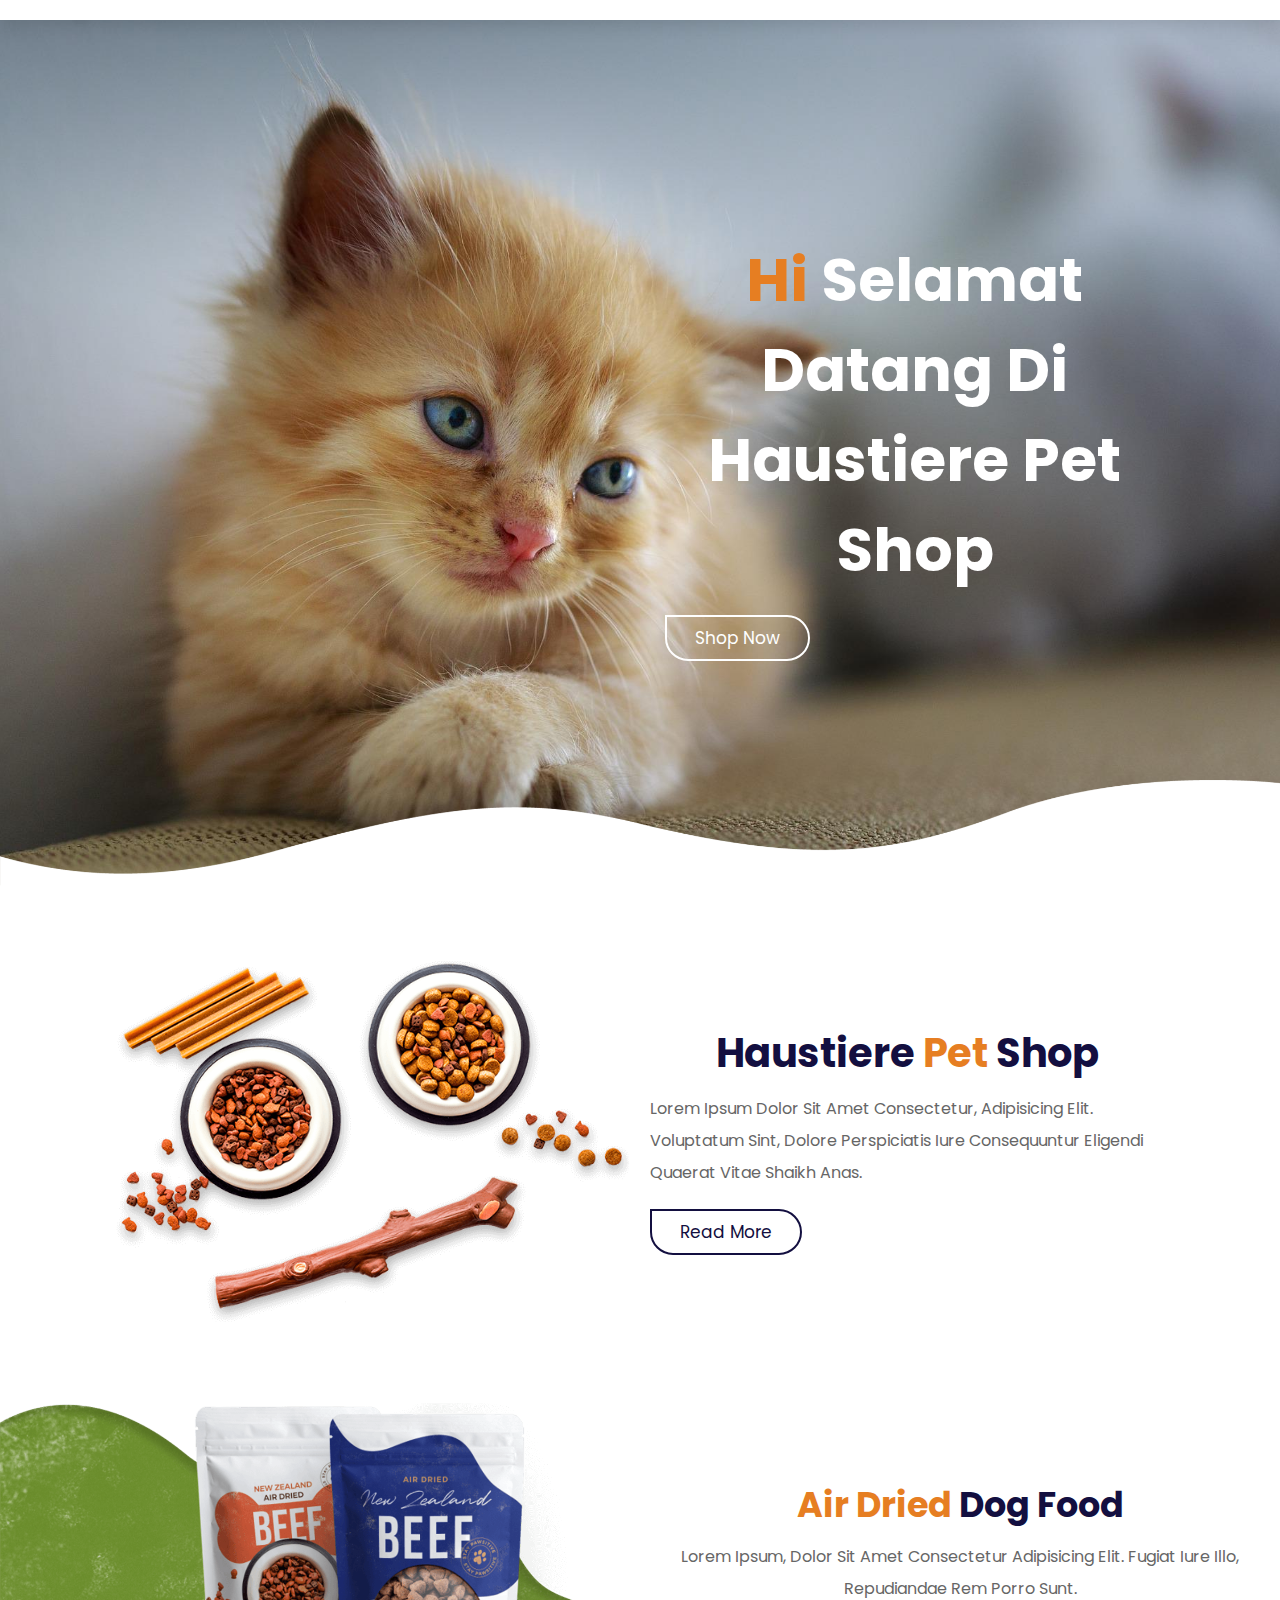
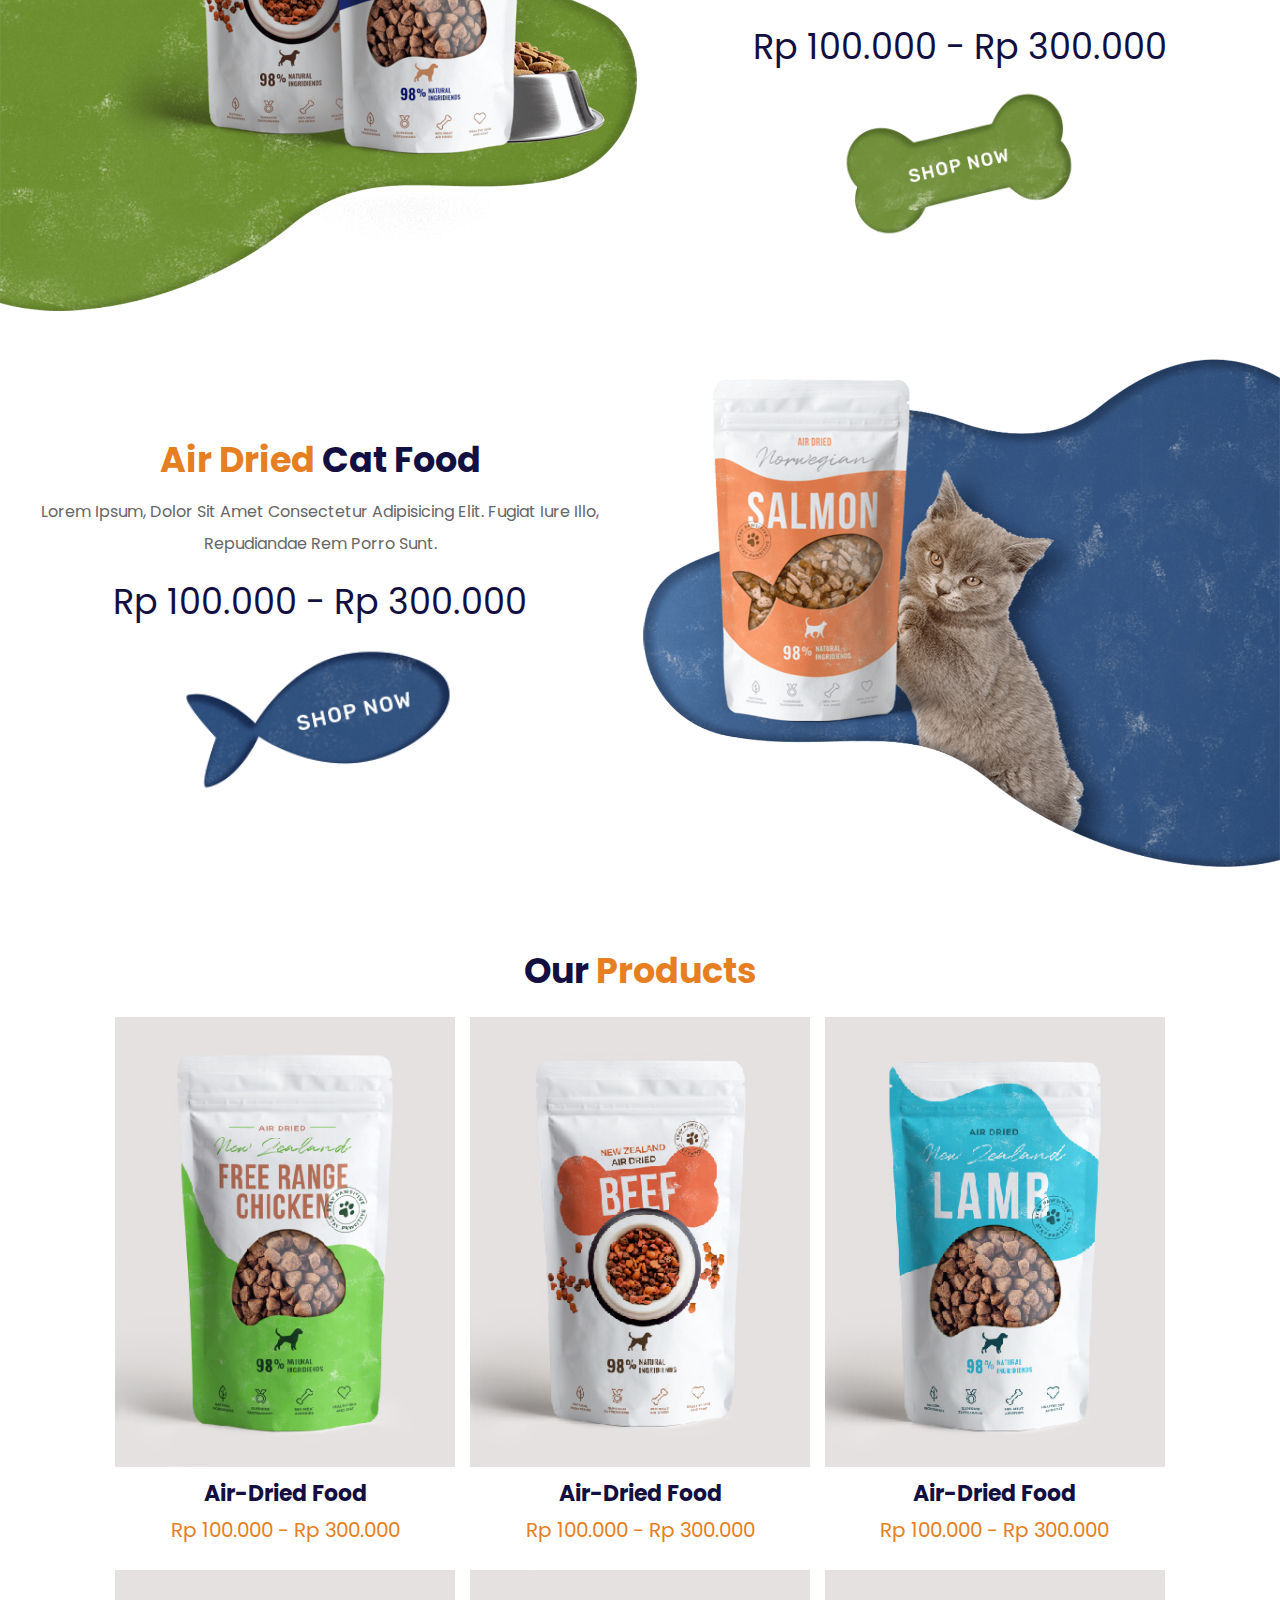
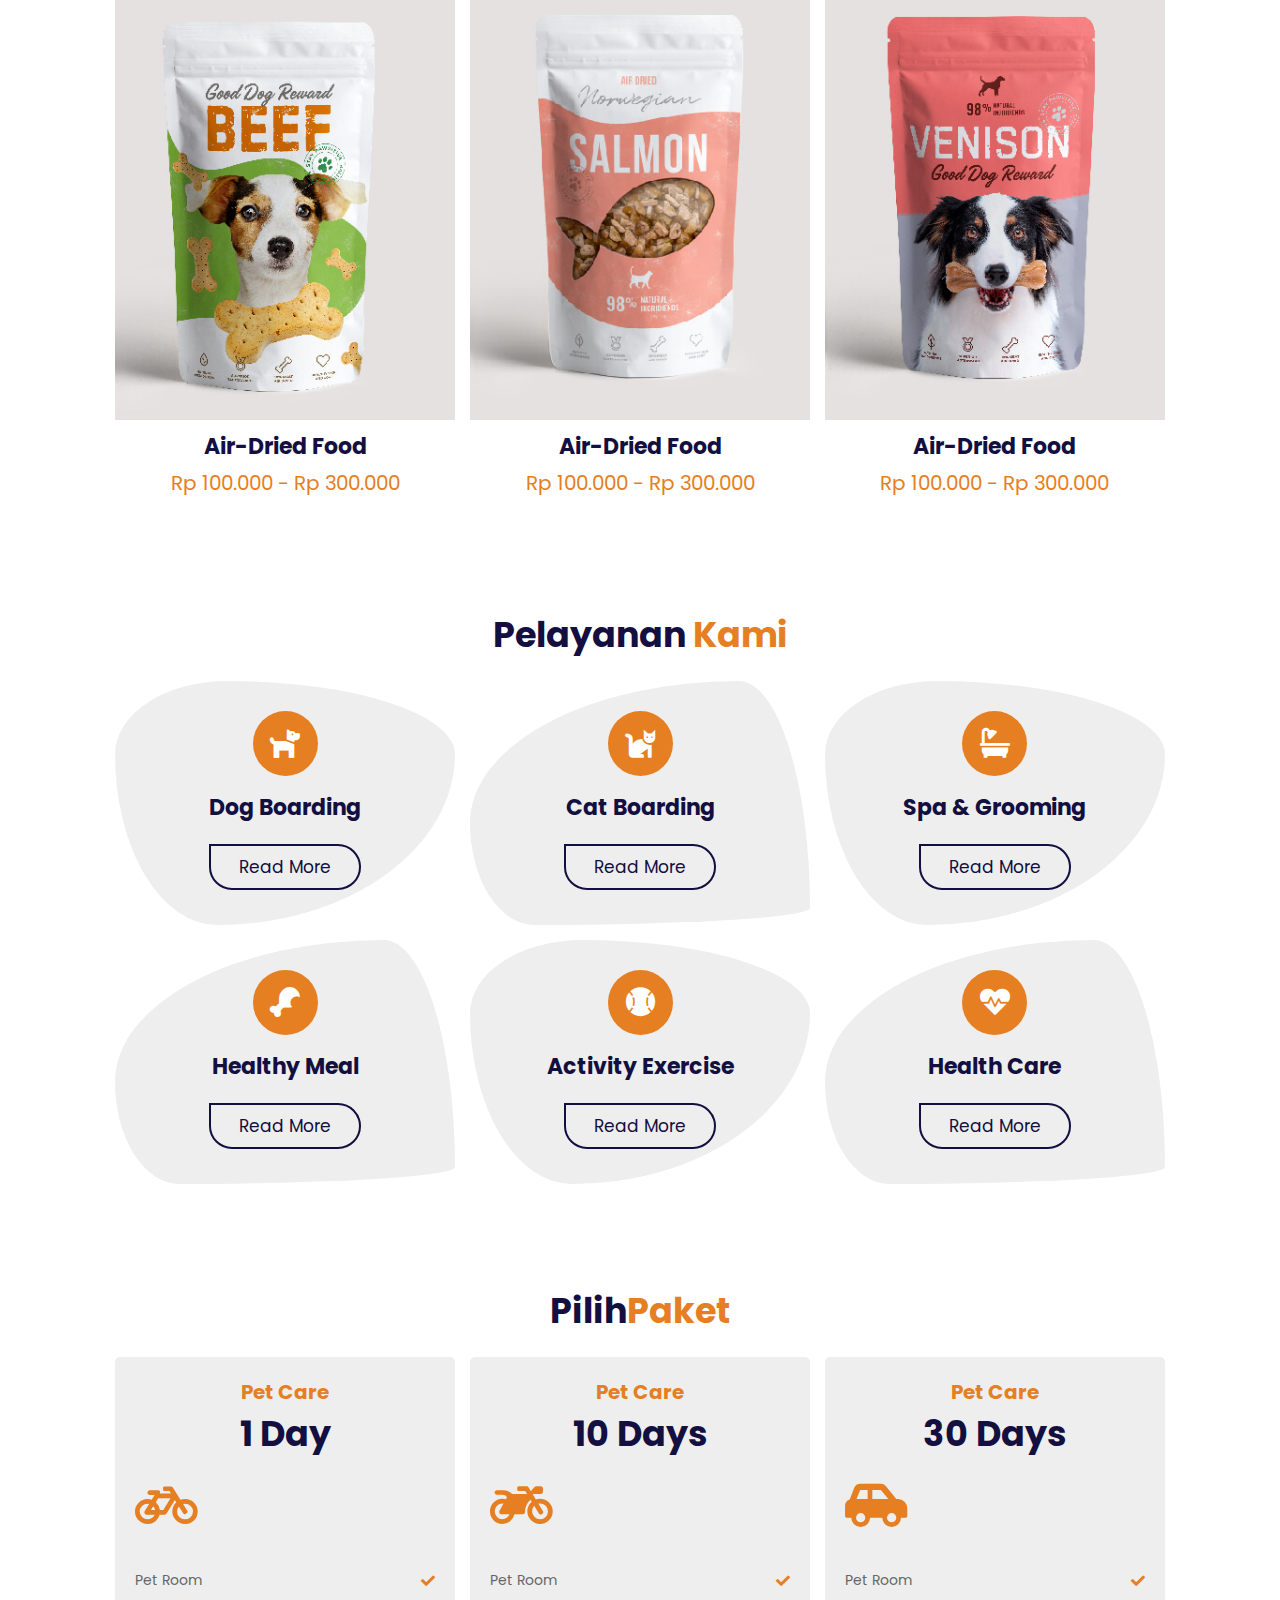
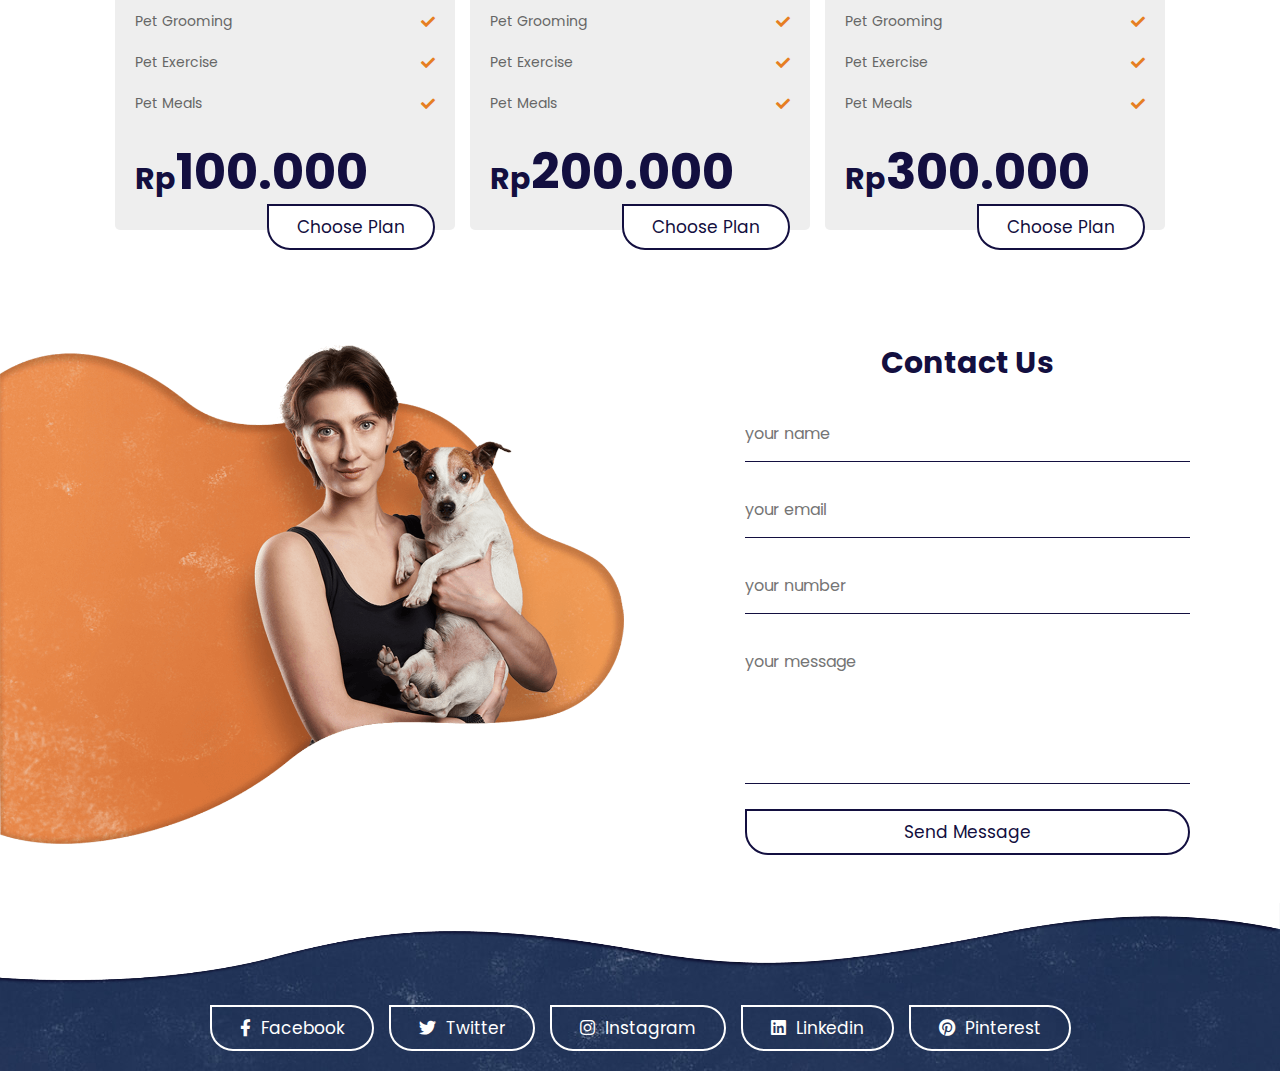
<file: index.html>
<!DOCTYPE html>
<html lang="en">
<head>
    <meta charset="UTF-8">
    <meta http-equiv="X-UA-Compatible" content="IE=edge">
    <meta name="viewport" content="width=device-width, initial-scale=1.0">
    <title>Haustiere Petshop</title>

    <!-- font awesome cdn link  -->
    <link rel="stylesheet" href="https://cdnjs.cloudflare.com/ajax/libs/font-awesome/5.15.4/css/all.min.css">

    <!-- custom css file link  -->
    <link rel="stylesheet" href="css/style.css">

    
    <link rel="stylesheet" href="https://cdn.jsdelivr.net/npm/bootstrap-icons@1.8.1/font/bootstrap-icons.css">

</head>
<body>
    
<!-- header section starts  -->

<header class="header">

    <img src="image/logopetshophaustiere2.jpeg" class="img-fluid rounded float-start" width="80px">

    <nav class="navbar">
        <a href="#home">home</a>
        <a href="#about">about</a>
        <a href="#shop">shop</a>
        <a href="#services">Pelayanan</a>
        <a href="#plan">Paket</a>
        <a href="#contact">contact</a>
        <a href="map.html">Find Us</a>
        <a href="https://discord.gg/t5gv3cAA">Komunitas</a>
    </nav>

    <div class="icons">
        <div class="fas fa-bars" id="menu-btn"></div>
        <a href="#" class="fas fa-shopping-cart"></a>
        <div class="fas fa-user" id="login-btn"></div>
    </div>

    <form action="" class="login-form">
        <h3>sign in</h3>
        <input type="email" name="" placeholder="enter your email" id="" class="box">
        <input type="password" name="" placeholder="enter your password" id="" class="box">
        <div class="remember">
            <input type="checkbox" name="" id="remember-me">
            <label for="remember-me">remember me</label>
        </div>
        <input type="submit" value="sign in" class="btn">
        <h3>Or Login With</h3>
        <style>h3 {
       text-align: center;
        }</style>
                                    <div class="socmedlogin text-center" style="font-size: 33px;" align="center">
                                        <a href=""><i class="bi bi-google px-2"></i></a>
                                        <a href=""><i class="bi bi-facebook px-2"></i></a>
                                        <a href=""><i class="bi bi-twitter px-2"></i></a>
                                        </div>
        <div class="links">
            <a href="forgotpassword.html">forget password</a>
            <a href="signup.html">sign up</a>
        </div>
    </form>

</header>

<!-- header section ends -->

<!-- home section starts  -->

<section class="home" id="home">

    <div class="content">
        <h3> <span>hi</span> Selamat Datang Di Haustiere Pet Shop </h3>
        <a href="#" class="btn">shop now</a>
    </div>

    <img src="image/bottom_wave.png" class="wave" alt="">

</section>

<!-- home section ends -->

<!-- about section starts  -->

<section class="about" id="about">

    <div class="image">
        <img src="image/about_img.png" alt="">
    </div>

    <div class="content">
        <h3>Haustiere <span>Pet</span> Shop</h3>
        <p>Lorem ipsum dolor sit amet consectetur, adipisicing elit. Voluptatum sint, dolore perspiciatis iure consequuntur eligendi quaerat vitae shaikh anas.</p>
        <a href="file:///C:/xampp/htdocs/HaustierePetshop/aboutus.html" class="btn">read more</a>
    </div>

</section>

<!-- about section ends -->

<!-- dog and cat food banner section starts -->

<div class="dog-food">

    <div class="image">
        <img src="image/dog_food.png" alt="">
    </div>

    <div class="content">
        <h3> <span>air dried</span> dog food </h3>
        <p>Lorem ipsum, dolor sit amet consectetur adipisicing elit. Fugiat iure illo, repudiandae rem porro sunt.</p>
        <div class="amount">Rp 100.000  - Rp 300.000 </div>
        <a href="#"> <img src="image/shop_now_dog.png" alt=""> </a>
    </div>

</div>

<div class="cat-food">

    <div class="content">
        <h3> <span>air dried</span> cat food </h3>
        <p>Lorem ipsum, dolor sit amet consectetur adipisicing elit. Fugiat iure illo, repudiandae rem porro sunt.</p>
        <div class="amount">Rp 100.000  - Rp 300.000</div>
        <a href="#"> <img src="image/shop_now_cat.png" alt=""> </a>
    </div>

    <div class="image">
        <img src="image/cat_food.png" alt="">
    </div>

</div>

<!-- dog and cat food banner section ends -->

<!-- shop section starts  -->

<section class="shop" id="shop">

    <h1 class="heading"> our <span> products </span> </h1>

    <div class="box-container">

        <div class="box">
            <div class="icons">
                <a href="#" class="fas fa-shopping-cart"></a>
                <a href="#" class="fas fa-heart"></a>
                <a href="#" class="fas fa-eye"></a>
            </div>
            <div class="image">
                <img src="image/product_01.jpg" alt="">
            </div>
            <div class="content">
                <h3>air-dried food</h3>
                <div class="amount"> Rp 100.000  - Rp 300.000 </div>
            </div>
        </div>

        <div class="box">
            <div class="icons">
                <a href="#" class="fas fa-shopping-cart"></a>
                <a href="#" class="fas fa-heart"></a>
                <a href="#" class="fas fa-eye"></a>
            </div>
            <div class="image">
                <img src="image/product_02.jpg" alt="">
            </div>
            <div class="content">
                <h3>air-dried food</h3>
                <div class="amount"> Rp 100.000  - Rp 300.000 </div>
            </div>
        </div>

        <div class="box">
            <div class="icons">
                <a href="#" class="fas fa-shopping-cart"></a>
                <a href="#" class="fas fa-heart"></a>
                <a href="#" class="fas fa-eye"></a>
            </div>
            <div class="image">
                <img src="image/product_03.jpg" alt="">
            </div>
            <div class="content">
                <h3>air-dried food</h3>
                <div class="amount"> Rp 100.000  - Rp 300.000 </div>
            </div>
        </div>

        <div class="box">
            <div class="icons">
                <a href="#" class="fas fa-shopping-cart"></a>
                <a href="#" class="fas fa-heart"></a>
                <a href="#" class="fas fa-eye"></a>
            </div>
            <div class="image">
                <img src="image/product_04.jpg" alt="">
            </div>
            <div class="content">
                <h3>air-dried food</h3>
                <div class="amount"> Rp 100.000  - Rp 300.000 </div>
            </div>
        </div>

        <div class="box">
            <div class="icons">
                <a href="#" class="fas fa-shopping-cart"></a>
                <a href="#" class="fas fa-heart"></a>
                <a href="#" class="fas fa-eye"></a>
            </div>
            <div class="image">
                <img src="image/product_05.jpg" alt="">
            </div>
            <div class="content">
                <h3>air-dried food</h3>
                <div class="amount"> Rp 100.000  - Rp 300.000 </div>
            </div>
        </div>

        <div class="box">
            <div class="icons">
                <a href="#" class="fas fa-shopping-cart"></a>
                <a href="#" class="fas fa-heart"></a>
                <a href="#" class="fas fa-eye"></a>
            </div>
            <div class="image">
                <img src="image/product_06.jpg" alt="">
            </div>
            <div class="content">
                <h3>air-dried food</h3>
                <div class="amount"> Rp 100.000  - Rp 300.000 </div>
            </div>
        </div>

    </div>

</section>

<!-- shop section ends -->

<!-- services section starts  -->

<section class="services" id="services">

    <h1 class="heading"> Pelayanan <span>Kami</span> </h1>

    <div class="box-container">

        <div class="box">
            <i class="fas fa-dog"></i>
            <h3>dog boarding</h3>
            <a href="#" class="btn">read more</a>
        </div>

        <div class="box">
            <i class="fas fa-cat"></i>
            <h3>cat boarding</h3>
            <a href="#" class="btn">read more</a>
        </div>

        <div class="box">
            <i class="fas fa-bath"></i>
            <h3>spa & grooming</h3>
            <a href="#" class="btn">read more</a>
        </div>

        <div class="box">
            <i class="fas fa-drumstick-bite"></i>
            <h3>healthy meal</h3>
            <a href="#" class="btn">read more</a>
        </div>

        <div class="box">
            <i class="fas fa-baseball-ball"></i>
            <h3>activity exercise</h3>
            <a href="#" class="btn">read more</a>
        </div>

        <div class="box">
            <i class="fas fa-heartbeat"></i>
            <h3>health care</h3>
            <a href="#" class="btn">read more</a>
        </div>

    </div>

</section>

<!-- services section ends -->

<!-- plan section starts  -->

<section class="plan" id="plan">

    <h1 class="heading"> Pilih<span>Paket</span> </h1>

    <div class="box-container">

        <div class="box">
            <h3 class="title">pet care</h3>
            <h3 class="day"> 1 day </h3>
            <i class="fas fa-bicycle icon"></i>
            <div class="list">
                <p> pet room <span class="fas fa-check"></span> </p>
                <p> pet grooming <span class="fas fa-check"></span> </p>
                <p> pet exercise <span class="fas fa-check"></span> </p>
                <p> pet meals <span class="fas fa-check"></span> </p>
            </div>
            <div class="amount"><span>Rp</span>100.000</div>
            <a href="#" class="btn"> choose plan </a>
        </div>

        <div class="box">
            <h3 class="title">pet care</h3>
            <h3 class="day"> 10 days </h3>
            <i class="fas fa-motorcycle icon"></i>
            <div class="list">
                <p> pet room <span class="fas fa-check"></span> </p>
                <p> pet grooming <span class="fas fa-check"></span> </p>
                <p> pet exercise <span class="fas fa-check"></span> </p>
                <p> pet meals <span class="fas fa-check"></span> </p>
            </div>
            <div class="amount"><span>Rp</span>200.000</div>
            <a href="#" class="btn"> choose plan </a>
        </div>

        <div class="box">
            <h3 class="title">pet care</h3>
            <h3 class="day"> 30 days </h3>
            <i class="fas fa-car-side icon"></i>
            <div class="list">
                <p> pet room <span class="fas fa-check"></span> </p>
                <p> pet grooming <span class="fas fa-check"></span> </p>
                <p> pet exercise <span class="fas fa-check"></span> </p>
                <p> pet meals <span class="fas fa-check"></span> </p>
            </div>
            <div class="amount"><span>Rp</span>300.000</div>
            <a href="#" class="btn"> choose plan </a>
        </div>

    </div>

</section>

<!-- plan section ends -->

<section class="contact" id="contact">

    <div class="image">
        <img src="image/contact_img.png" alt="">
    </div>

    <form action="">
        <h3>contact us</h3>
        <input type="text" placeholder="your name" class="box">
        <input type="email" placeholder="your email" class="box">
        <input type="tumber" placeholder="your number" class="box">
        <textarea name="" placeholder="your message" id="" cols="30" rows="10"></textarea>
        <input type="submit" value="send message" class="btn">
    </form>

</section>

<section class="footer">

    <img src="image/top_wave.png" alt="">

    <div class="share">
        <a href="#" class="btn"> <i class="fab fa-facebook-f"></i> facebook </a>
        <a href="#" class="btn"> <i class="fab fa-twitter"></i> twitter </a>
        <a href="#" class="btn"> <i class="fab fa-instagram"></i> instagram </a>
        <a href="#" class="btn"> <i class="fab fa-linkedin"></i> linkedin </a>
        <a href="#" class="btn"> <i class="fab fa-pinterest"></i> pinterest </a>
    </div>

    

</section>




















<!-- custom js file link  -->
<script src="js/script.js"></script>

</body>
</html>
</file>
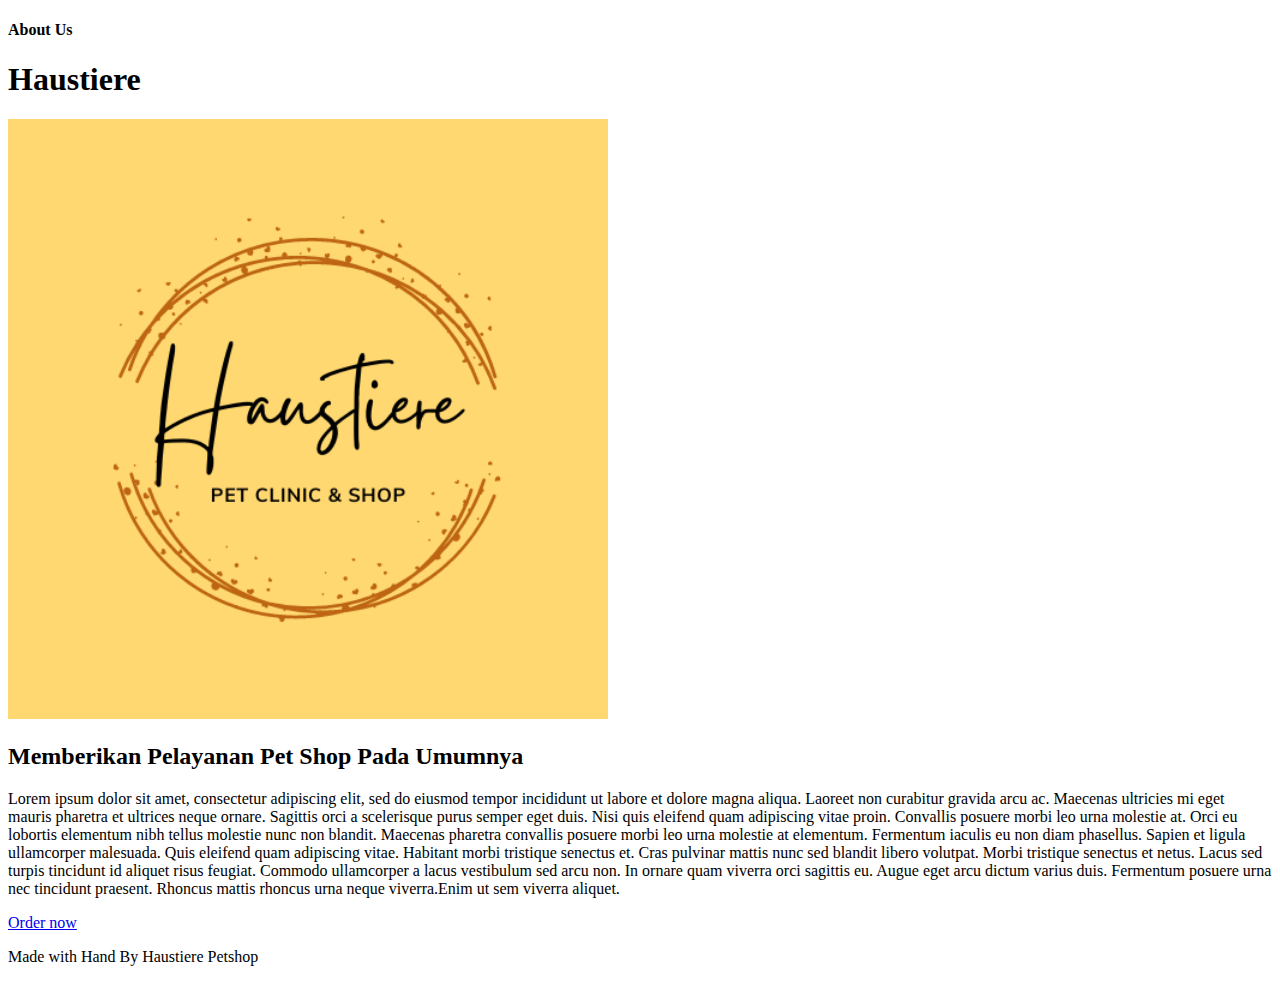
<file: aboutus.html>
<!DOCTYPE html>
<html lang="en">
 <head>
 <link rel="stylesheet" type="text/css" href="D:\Tugas Dpw\patikum\coding prak 6\bootstrap-5.1.3-dist\css\bootstrap.min.css">
	<script src="D:\Tugas Dpw\patikum\coding prak 6\bootstrap-5.1.3-dist\js\bootstrap.bundle.min.js"></script>
	<script type="D:\Tugas Dpw\patikum\coding prak 6\bootstrap-5.1.3-dist\js\bootstrap.min.js"></script>
 <title>About Us</title>
 </head>
 	<body>
 		<section>
			<div class="card p-3 border-0 rounded-0 rounded-end">
				<div class="text-center">
					<h4 class="mt-1 mb-3 pb-2 fs-3 fw-bolder">About Us</h4>
				</div>
            </section>
            <section>
                <div class="container my-5">
                <div class="row align-items-center">
                <div class="col-lg-7 col-md-12 text-md-start textcenter">
                <h1>Haustiere</h1>

				<div class="col-lg-4">
					<img src="image/logopetshop.png" class="img-fluid rounded float-start" alt="" width="600px">
				</div>
            <h2 class="lead">Memberikan Pelayanan Pet Shop Pada Umumnya</h2>

 			<p>Lorem ipsum dolor sit amet, consectetur adipiscing elit, sed do eiusmod tempor incididunt ut labore et dolore magna aliqua. Laoreet non curabitur gravida arcu ac. Maecenas ultricies mi eget mauris pharetra et ultrices neque ornare. Sagittis orci a scelerisque purus semper eget duis. Nisi quis eleifend quam adipiscing vitae proin. Convallis posuere morbi leo urna molestie at. Orci eu lobortis elementum nibh tellus molestie nunc non blandit. Maecenas pharetra convallis posuere morbi leo urna molestie at elementum. Fermentum iaculis eu non diam phasellus. Sapien et ligula ullamcorper malesuada. Quis eleifend quam adipiscing vitae. Habitant morbi tristique senectus et. Cras pulvinar mattis nunc sed blandit libero volutpat. Morbi tristique senectus et netus. Lacus sed turpis tincidunt id aliquet risus feugiat. Commodo ullamcorper a lacus vestibulum sed arcu non. In ornare quam viverra orci sagittis eu. Augue eget arcu dictum varius duis. Fermentum posuere urna nec tincidunt praesent. Rhoncus mattis rhoncus urna neque viverra.Enim ut sem viverra aliquet.</p>
 			<a class="btn btn-outline-primary" href="#" role="button">Order now</a>
 			</div>
 			
 			</div>
 			</div>
 		
 			
 		</section>
 		<footer class="bg-light text-dark text-center py-2">
 		<p>Made with Hand By Haustiere Petshop</p> </footer>
 </body>
</html>
</file>
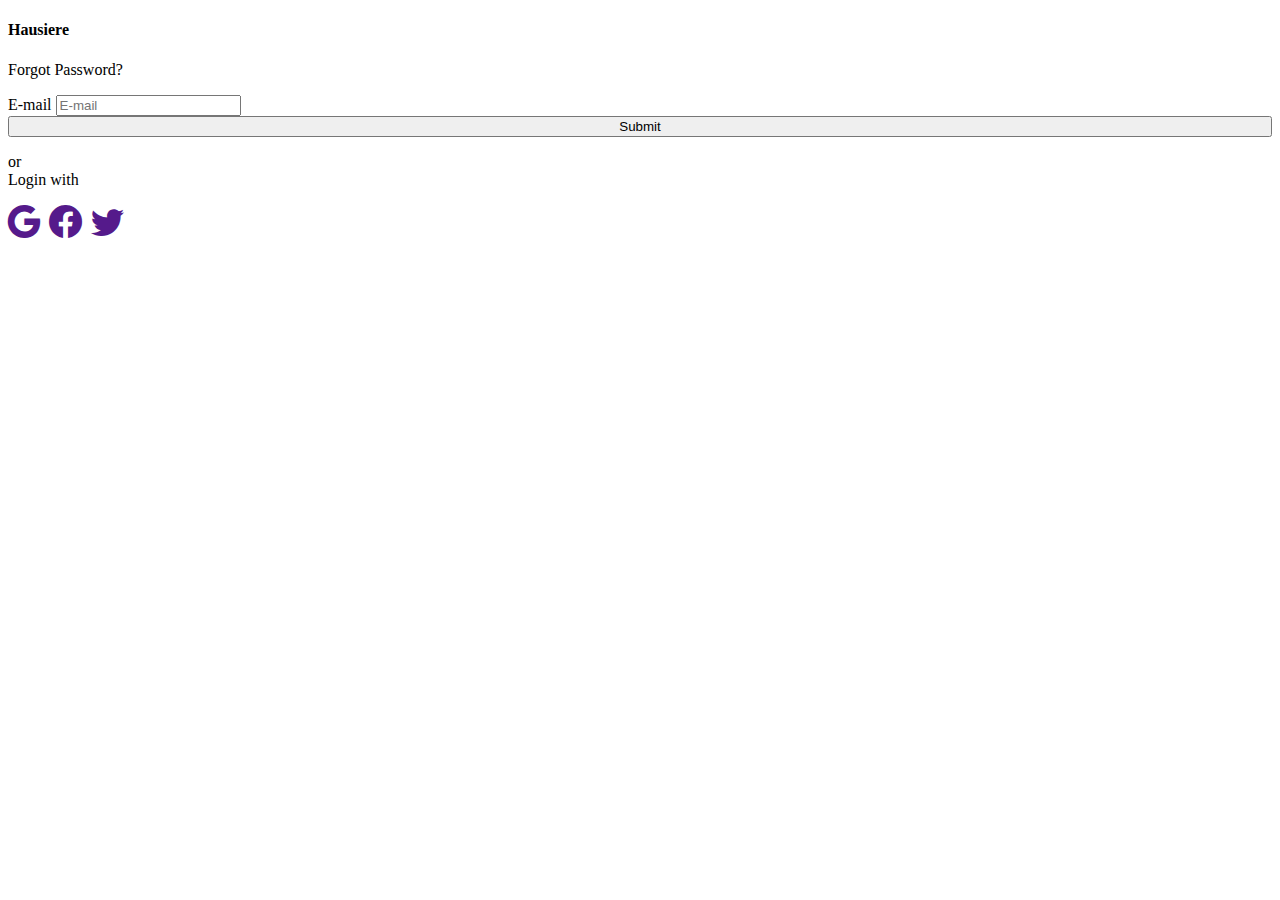
<file: forgotpassword.html>
<!DOCTYPE html>
<html lang="en">
<head>
    <meta charset="UTF-8">
    <meta http-equiv="X-UA-Compatible" content="IE=edge">
    <meta name="viewport" content="width=device-width, initial-scale=1.0">
    <title>Forgot Password</title>
    <link href="https://cdn.jsdelivr.net/npm/bootstrap@5.1.3/dist/css/bootstrap.min.css" rel="stylesheet" integrity="sha384-1BmE4kWBq78iYhFldvKuhfTAU6auU8tT94WrHftjDbrCEXSU1oBoqyl2QvZ6jIW3" crossorigin="anonymous">
    <link rel="stylesheet" href="https://cdn.jsdelivr.net/npm/bootstrap-icons@1.8.1/font/bootstrap-icons.css">
</head>
<body>
    <section class="vh-100">
        <div class="container vh-100">
                <div class="row d-flex justify-content-center align-items-center vh-100">
                    <div class="col-10">
                        <div class="row g-0">
                            <div class="card col-6 d-lg-flex d-none border-0 rounded-0 rounded-start gradient">
                                 
                            </div>

                           
                                <div class="card p-3 border-0 rounded-0 rounded-end">
                                    <div class="text-center">
                                        <h4 class="mt-1 mb-3 pb-2 fs-3 fw-bolder">Hausiere</h4>
                                    </div>

                                    <form>
                                        <p class="text-center">Forgot Password?</p>

                                   

                                    <div class="mb-4">
                                        <label for="E-mail" class="form-label">E-mail</label>
                                        <input type="E-mail" name="E-mail" id="E-mail" class="form-control" placeholder="E-mail">
                                    </div>
                                    
                                   

                                    <div class="py-1">
                                        <button class="btn btn-primary btn-block" type="button" style="width: 100%;">Submit</button>
                                    </div>
                                        
                                    </form>
                                    <p class="text-center mt-3">or<br>Login with</p>
                                    <div class="socmedlogin text-center" style="font-size: 33px;">
                                        <a href=""><i class="bi bi-google px-2"></i></a>
                                        <a href=""><i class="bi bi-facebook px-2"></i></a>
                                        <a href=""><i class="bi bi-twitter px-2"></i></a>
            
                                    </div>
                                </div>
                            </div>
                        </div>
                    </div>
                </div>
            </div>
    </section>
    <script src="https://cdn.jsdelivr.net/npm/bootstrap@5.1.3/dist/js/bootstrap.bundle.min.js" integrity="sha384-ka7Sk0Gln4gmtz2MlQnikT1wXgYsOg+OMhuP+IlRH9sENBO0LRn5q+8nbTov4+1p" crossorigin="anonymous"></script>
</body>
</html>
</file>
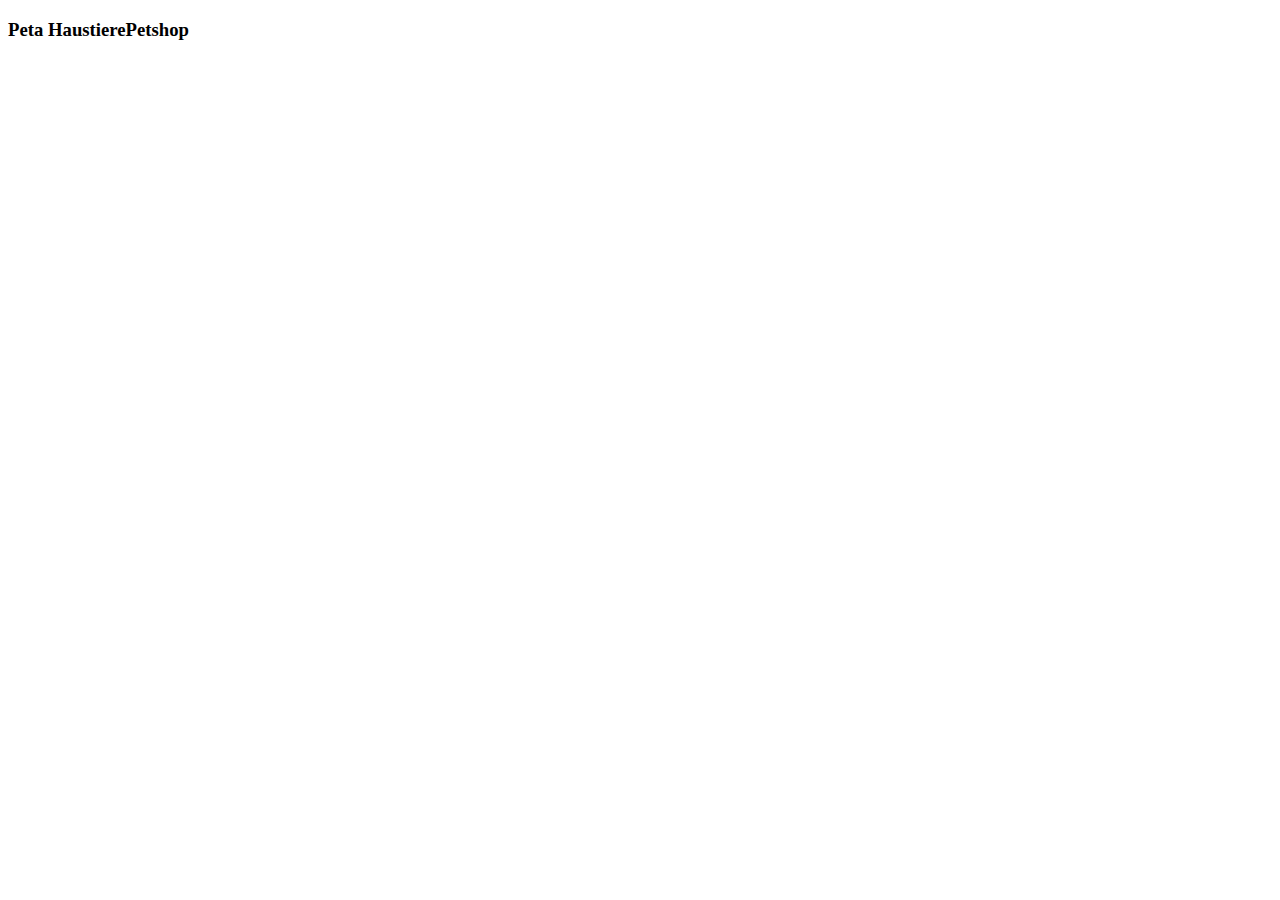
<file: map.html>
<!doctype html>
<html lang="en">
  <head>
    <!-- Required meta tags -->
    <meta charset="utf-8">
    <meta name="viewport" content="width=device-width, initial-scale=1, shrink-to-fit=no">

    <!-- Bootstrap CSS -->
    <link rel="stylesheet" href="https://cdn.jsdelivr.net/npm/bootstrap@4.2.1/dist/css/bootstrap.min.css" integrity="sha384-GJzZqFGwb1QTTN6wy59ffF1BuGJpLSa9DkKMp0DgiMDm4iYMj70gZWKYbI706tWS" crossorigin="anonymous">

    <title>Hello, world!</title>
  </head>
  <body>
   

    <div class"container">
        <div class="row justify-content-center">
    <h3>Peta HaustierePetshop</h3>
    <div class="embed-responsive embed-responsive-21by9">
        <iframe src="https://www.google.com/maps/embed?pb=!1m18!1m12!1m3!1d3987.992712783839!2d98.78293281426458!3d1.7333303607073611!2m3!1f0!2f0!3f0!3m2!1i1024!2i768!4f13.1!3m3!1m2!1s0x302ef59626ad2c5b%3A0x637afdae545bf938!2sIsekai%20Portal!5e0!3m2!1sid!2sid!4v1654221852423!5m2!1sid!2sid" width="400" height="300" style="border:0;" allowfullscreen="" loading="lazy" referrerpolicy="no-referrer-when-downgrade"></iframe>
    </div>
        </div>

    <!-- Optional JavaScript -->
    <!-- jQuery first, then Popper.js, then Bootstrap JS -->
    <script src="https://code.jquery.com/jquery-3.3.1.slim.min.js" integrity="sha384-q8i/X+965DzO0rT7abK41JStQIAqVgRVzpbzo5smXKp4YfRvH+8abtTE1Pi6jizo" crossorigin="anonymous"></script>
    <script src="https://cdn.jsdelivr.net/npm/popper.js@1.14.6/dist/umd/popper.min.js" integrity="sha384-wHAiFfRlMFy6i5SRaxvfOCifBUQy1xHdJ/yoi7FRNXMRBu5WHdZYu1hA6ZOblgut" crossorigin="anonymous"></script>
    <script src="https://cdn.jsdelivr.net/npm/bootstrap@4.2.1/dist/js/bootstrap.min.js" integrity="sha384-B0UglyR+jN6CkvvICOB2joaf5I4l3gm9GU6Hc1og6Ls7i6U/mkkaduKaBhlAXv9k" crossorigin="anonymous"></script>
  </body>
</html>
</file>
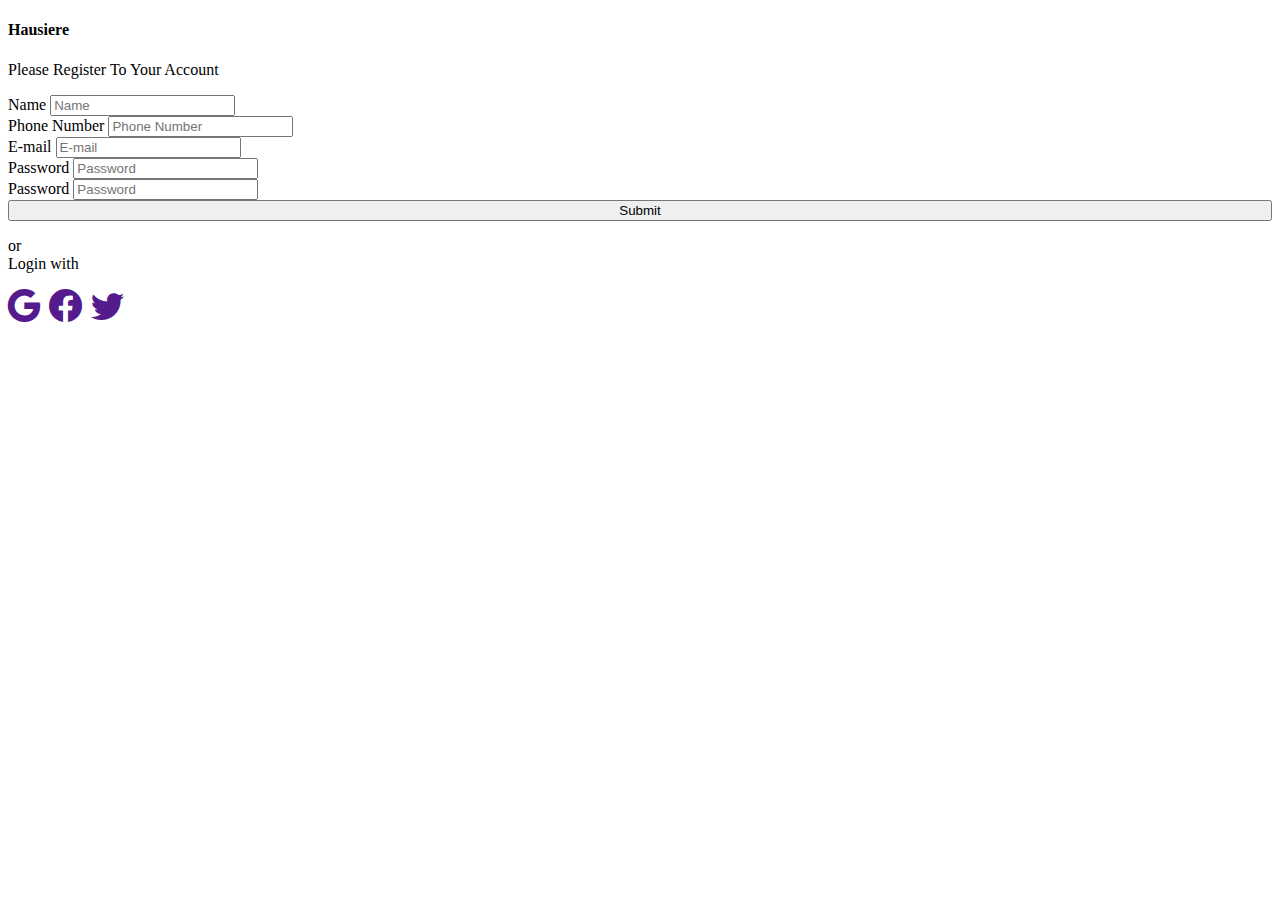
<file: signup.html>
<!DOCTYPE html>
<html lang="en">
<head>
    <meta charset="UTF-8">
    <meta http-equiv="X-UA-Compatible" content="IE=edge">
    <meta name="viewport" content="width=device-width, initial-scale=1.0">
    <title>Sign Up</title>
    <link href="https://cdn.jsdelivr.net/npm/bootstrap@5.1.3/dist/css/bootstrap.min.css" rel="stylesheet" integrity="sha384-1BmE4kWBq78iYhFldvKuhfTAU6auU8tT94WrHftjDbrCEXSU1oBoqyl2QvZ6jIW3" crossorigin="anonymous">
    <link rel="stylesheet" href="https://cdn.jsdelivr.net/npm/bootstrap-icons@1.8.1/font/bootstrap-icons.css">
</head>
<body>
    <section class="vh-100">
        <div class="container vh-100">
                <div class="row d-flex justify-content-center align-items-center vh-100">
                    <div class="col-10">
                        <div class="row g-0">
                            <div class="card col-6 d-lg-flex d-none border-0 rounded-0 rounded-start gradient">
                                 
                            </div>

                           
                                <div class="card p-3 border-0 rounded-0 rounded-end">
                                    <div class="text-center">
                                        <h4 class="mt-1 mb-3 pb-1 fs-3 fw-bolder">Hausiere</h4>
                                    </div>

                                    <form>
                                        <p class="text-center">Please Register To Your Account</p>

                                    <div class="mb-4">
                                        <label for="Name" class="form-label">Name</label>
                                        <input type="Name" name="Name" id="Name" class="form-control" placeholder="Name">
                                    </div>

                                    <div class="mb-4">
                                        <label for="Phone Number" class="form-label">Phone Number</label>
                                        <input type="Phone Number" name="Phone Number" id="Phone Numberl" class="form-control" placeholder="Phone Number">
                                    </div>

                                    <div class="mb-4">
                                        <label for="E-mail" class="form-label">E-mail</label>
                                        <input type="E-mail" name="E-mail" id="E-mail" class="form-control" placeholder="E-mail">
                                    </div>
                                    
                                    <div class="mb-4">
                                        <label for="inputPassword" class="col-sm-2 col-form-label">Password</label>
                                          <input type="password" class="form-control" id="inputPassword" placeholder="Password">
                                        </div>

                                    <div class="mb-4">
                                        <label for="inputPassword" class="col-sm-2 col-form-label">Password</label>
                                          <input type="password" class="form-control" id="inputPassword" placeholder="Password">
                                        </div>

                                    <div class="py-1">
                                        <button class="btn btn-primary btn-block" type="button" style="width: 100%;">Submit</button>
                                    </div>
                                        
                                    </form>
                                    <p class="text-center mt-3">or<br>Login with</p>
                                    <div class="socmedlogin text-center" style="font-size: 33px;">
                                        <a href=""><i class="bi bi-google px-2"></i></a>
                                        <a href=""><i class="bi bi-facebook px-2"></i></a>
                                        <a href=""><i class="bi bi-twitter px-2"></i></a>
                                    </div>
                                </div>
                            </div>
                        </div>
                    </div>
                </div>
            </div>
    </section>
    <script src="https://cdn.jsdelivr.net/npm/bootstrap@5.1.3/dist/js/bootstrap.bundle.min.js" integrity="sha384-ka7Sk0Gln4gmtz2MlQnikT1wXgYsOg+OMhuP+IlRH9sENBO0LRn5q+8nbTov4+1p" crossorigin="anonymous"></script>
</body>
</html>
</file>
<file: css/style.css>
@import url("https://fonts.googleapis.com/css2?family=Poppins:wght@100;300;400;500;600&display=swap");
* {
  font-family: 'Poppins', sans-serif;
  margin: 0;
  padding: 0;
  -webkit-box-sizing: border-box;
          box-sizing: border-box;
  outline: none;
  border: none;
  text-decoration: none;
  text-transform: capitalize;
  -webkit-transition: .2s linear;
  transition: .2s linear;
}

html {
  font-size: 62.5%;
  overflow-x: hidden;
  scroll-behavior: smooth;
  scroll-padding-top: 4rem;
}

html::-webkit-scrollbar {
  width: 1rem;
}

html::-webkit-scrollbar-track {
  background: transparent;
}

html::-webkit-scrollbar-thumb {
  background: #e67e22;
  border-radius: 5rem;
}

section {
  padding: 5rem 9%;
}

.heading {
  padding-bottom: 2rem;
  text-align: center;
  font-size: 3.5rem;
  color: #130f40;
}

.heading span {
  color: #e67e22;
}

.btn {
  display: inline-block;
  margin-top: 1rem;
  padding: .8rem 2.8rem;
  border-radius: 5rem;
  border-top-left-radius: 0;
  border: 0.2rem solid #130f40;
  cursor: pointer;
  background: none;
  color: #130f40;
  font-size: 1.7rem;
  overflow: hidden;
  z-index: 0;
  position: relative;
}

.btn::before {
  content: '';
  position: absolute;
  top: 0;
  left: 0;
  height: 100%;
  width: 100%;
  background: #130f40;
  z-index: -1;
  -webkit-transition: .2s linear;
  transition: .2s linear;
  -webkit-clip-path: circle(0% at 0% 5%);
          clip-path: circle(0% at 0% 5%);
}

.btn:hover::before {
  -webkit-clip-path: circle(100%);
          clip-path: circle(100%);
}

.btn:hover {
  color: #fff;
}

@-webkit-keyframes fadeIn {
  0% {
    -webkit-transform: translateY(3rem);
            transform: translateY(3rem);
    opacity: 0;
  }
}

@keyframes fadeIn {
  0% {
    -webkit-transform: translateY(3rem);
            transform: translateY(3rem);
    opacity: 0;
  }
}

.header {
  background: #fff;
  display: -webkit-box;
  display: -ms-flexbox;
  display: flex;
  -webkit-box-align: center;
      -ms-flex-align: center;
          align-items: center;
  -webkit-box-pack: justify;
      -ms-flex-pack: justify;
          justify-content: space-between;
  padding: 2rem 9%;
  -webkit-box-shadow: 0 0.5rem 1.5rem rgba(0, 0, 0, 0.1);
          box-shadow: 0 0.5rem 1.5rem rgba(0, 0, 0, 0.1);
  position: fixed;
  top: 0;
  left: 0;
  right: 0;
  z-index: 1000;
  -webkit-transform: translateY(-10rem);
          transform: translateY(-10rem);
}

.header.active {
  -webkit-transform: translateY(0rem);
          transform: translateY(0rem);
}

.header .logo {
  font-size: 2.5rem;
  color: #130f40;
  font-weight: bolder;
}

.header .logo i {
  color: #e67e22;
}

.header .navbar a {
  margin: 0 1rem;
  font-size: 1.7rem;
  color: #666;
}

.header .navbar a:hover {
  color: #e67e22;
}

.header .icons a,
.header .icons div {
  font-size: 2.5rem;
  margin-left: 1.5rem;
  color: #130f40;
  cursor: pointer;
}

.header .icons a:hover,
.header .icons div:hover {
  color: #e67e22;
}

.header .login-form {
  position: absolute;
  top: 120%;
  right: 2rem;
  width: 35rem;
  border-radius: 1rem;
  background: #fff;
  -webkit-box-shadow: 0 0.5rem 1.5rem rgba(0, 0, 0, 0.1);
          box-shadow: 0 0.5rem 1.5rem rgba(0, 0, 0, 0.1);
  padding: 2rem;
  display: none;
}

.header .login-form.active {
  display: block;
  -webkit-animation: fadeIn .4s linear;
          animation: fadeIn .4s linear;
}

.header .login-form h3 {
  color: #130f40;
  font-size: 2.5rem;
  padding-bottom: .5rem;
}

.header .login-form .box {
  width: 100%;
  border-bottom: 0.2rem solid #130f40;
  border-width: .1rem;
  padding: 1.5rem 0;
  font-size: 1.6rem;
  color: #130f40;
  text-transform: none;
  margin: 1rem 0;
}

.header .login-form .remember {
  display: -webkit-box;
  display: -ms-flexbox;
  display: flex;
  -webkit-box-align: center;
      -ms-flex-align: center;
          align-items: center;
  gap: .5rem;
  padding: 1rem 0;
}

.header .login-form .remember label {
  font-size: 1.5rem;
  cursor: pointer;
  color: #666;
}

.header .login-form .btn {
  width: 100%;
  text-align: center;
  margin: 1.5rem 0;
}

.header .login-form .btn:hover {
  background: #130f40;
}

.header .login-form .links {
  display: -webkit-box;
  display: -ms-flexbox;
  display: flex;
  -webkit-box-pack: justify;
      -ms-flex-pack: justify;
          justify-content: space-between;
  -webkit-box-align: center;
      -ms-flex-align: center;
          align-items: center;
  margin-top: 1rem;
}

.header .login-form .links a {
  font-size: 1.4rem;
  color: #e67e22;
}

.header .login-form .links a:hover {
  color: #130f40;
  text-decoration: underline;
}

#menu-btn {
  display: none;
}

.home {
  min-height: 100vh;
  display: -webkit-box;
  display: -ms-flexbox;
  display: flex;
  -webkit-box-align: center;
      -ms-flex-align: center;
          align-items: center;
  -webkit-box-pack: end;
      -ms-flex-pack: end;
          justify-content: flex-end;
  background: url(../image/kucing2.jpg) no-repeat;
  background-position: center;
  background-size: cover;
  position: relative;
}

.home .content {
  width: 50rem;
}

.home .content h3 {
  font-size: 6rem;
  color: #fff;
  padding-bottom: 1rem;
}

.home .content h3 span {
  color: #e67e22;
}

.home .content .btn {
  color: #fff;
  border-color: #fff;
}

.home .content .btn:hover {
  color: #130f40;
}

.home .content .btn::before {
  background: #fff;
}

.home .wave {
  position: absolute;
  bottom: 0;
  left: 0;
  width: 100%;
  height: 12rem;
}

.about {
  display: -webkit-box;
  display: -ms-flexbox;
  display: flex;
  -webkit-box-align: center;
      -ms-flex-align: center;
          align-items: center;
  -ms-flex-wrap: wrap;
      flex-wrap: wrap;
  gap: 2rem;
}

.about .image {
  -webkit-box-flex: 1;
      -ms-flex: 1 1 40rem;
          flex: 1 1 40rem;
}

.about .image img {
  width: 100%;
}

.about .content {
  -webkit-box-flex: 1;
      -ms-flex: 1 1 40rem;
          flex: 1 1 40rem;
}

.about .content h3 {
  color: #130f40;
  font-size: 4rem;
}

.about .content h3 span {
  color: #e67e22;
}

.about .content p {
  font-size: 1.6rem;
  color: #666;
  padding: 1rem 0;
  line-height: 2;
}

.dog-food,
.cat-food {
  display: -webkit-box;
  display: -ms-flexbox;
  display: flex;
  -webkit-box-align: center;
      -ms-flex-align: center;
          align-items: center;
  -ms-flex-wrap: wrap;
      flex-wrap: wrap;
  padding: 2rem 0;
}

.dog-food .image,
.cat-food .image {
  -webkit-box-flex: 1;
      -ms-flex: 1 1 40rem;
          flex: 1 1 40rem;
}

.dog-food .image img,
.cat-food .image img {
  width: 100%;
}

.dog-food .content,
.cat-food .content {
  -webkit-box-flex: 1;
      -ms-flex: 1 1 40rem;
          flex: 1 1 40rem;
  text-align: center;
  padding: 2rem;
}

.dog-food .content h3,
.cat-food .content h3 {
  font-size: 3.5rem;
  color: #130f40;
}

.dog-food .content h3 span,
.cat-food .content h3 span {
  color: #e67e22;
}

.dog-food .content p,
.cat-food .content p {
  padding: 1rem 0;
  line-height: 2;
  color: #666;
  font-size: 1.6rem;
}

.dog-food .content .amount,
.cat-food .content .amount {
  font-size: 3.5rem;
  color: #130f40;
  padding: .5rem 0;
}

.dog-food .content a img,
.cat-food .content a img {
  height: 15rem;
  margin-top: 1rem;
}

.dog-food .content a:hover img,
.cat-food .content a:hover img {
  -webkit-transform: rotate(15deg);
          transform: rotate(15deg);
}

.cat-food {
  -ms-flex-wrap: wrap-reverse;
      flex-wrap: wrap-reverse;
}

.shop .box-container {
  display: -ms-grid;
  display: grid;
  -ms-grid-columns: (minmax(30rem, 1fr))[auto-fit];
      grid-template-columns: repeat(auto-fit, minmax(30rem, 1fr));
  gap: 1.5rem;
}

.shop .box-container .box {
  position: relative;
  overflow: hidden;
}

.shop .box-container .box:hover .image img {
  -webkit-transform: scale(1.1);
          transform: scale(1.1);
}

.shop .box-container .box:hover .icons {
  -webkit-transform: translateX(0rem);
          transform: translateX(0rem);
}

.shop .box-container .box .image {
  height: 45rem;
  width: 100%;
  overflow: hidden;
}

.shop .box-container .box .image img {
  height: 100%;
  width: 100%;
  -o-object-fit: cover;
     object-fit: cover;
}

.shop .box-container .box .icons {
  position: absolute;
  top: 1rem;
  right: 2rem;
  z-index: 10;
  -webkit-transform: translateX(10rem);
          transform: translateX(10rem);
}

.shop .box-container .box .icons a {
  display: block;
  width: 5rem;
  height: 5rem;
  line-height: 5rem;
  font-size: 2.2rem;
  margin-top: 1rem;
  background: #fff;
  color: #130f40;
  text-align: center;
}

.shop .box-container .box .icons a:hover {
  color: #fff;
  background: #e67e22;
}

.shop .box-container .box .content {
  padding: 1rem 0;
  text-align: center;
}

.shop .box-container .box .content h3 {
  font-size: 2.2rem;
  color: #130f40;
  padding-bottom: .5rem;
}

.shop .box-container .box .content .amount {
  font-size: 2rem;
  color: #e67e22;
}

.services .box-container {
  display: -ms-grid;
  display: grid;
  -ms-grid-columns: (minmax(30rem, 1fr))[auto-fit];
      grid-template-columns: repeat(auto-fit, minmax(30rem, 1fr));
  gap: 1.5rem;
}

.services .box-container .box {
  background: #eee;
  padding: 3rem;
  text-align: center;
  border-radius: 33% 67% 70% 30% / 30% 30% 70% 70%;
}

.services .box-container .box:nth-child(even) {
  border-radius: 79% 21% 81% 19% / 58% 93% 7% 42%;
}

.services .box-container .box:hover {
  border-radius: .5rem;
}

.services .box-container .box i {
  height: 6.5rem;
  width: 6.5rem;
  line-height: 6.5rem;
  font-size: 3rem;
  color: #fff;
  background: #e67e22;
  border-radius: 50%;
  margin-bottom: .5rem;
}

.services .box-container .box h3 {
  font-size: 2.2rem;
  color: #130f40;
  padding: 1rem 0;
}

.plan .box-container {
  display: -ms-grid;
  display: grid;
  -ms-grid-columns: (minmax(30rem, 1fr))[auto-fit];
      grid-template-columns: repeat(auto-fit, minmax(30rem, 1fr));
  gap: 1.5rem;
}

.plan .box-container .box {
  position: relative;
  padding: 2rem;
  border-radius: .5rem;
  position: relative;
  margin-bottom: 2rem;
  background: #eee;
}

.plan .box-container .box .btn {
  position: absolute;
  bottom: -2rem;
  right: 2rem;
  background: #fff;
}

.plan .box-container .box .title {
  text-align: center;
  color: #e67e22;
  font-size: 2rem;
}

.plan .box-container .box .day {
  text-align: center;
  color: #130f40;
  font-size: 3.5rem;
}

.plan .box-container .box .icon {
  color: #e67e22;
  font-size: 5rem;
  padding: 2rem 0;
}

.plan .box-container .box .list {
  margin: 1rem 0;
}

.plan .box-container .box .list p {
  display: -webkit-box;
  display: -ms-flexbox;
  display: flex;
  -webkit-box-align: center;
      -ms-flex-align: center;
          align-items: center;
  -webkit-box-pack: justify;
      -ms-flex-pack: justify;
          justify-content: space-between;
  font-size: 1.4rem;
  color: #666;
  padding: 1rem 0;
}

.plan .box-container .box .list p span {
  color: #e67e22;
}

.plan .box-container .box .amount {
  font-size: 5rem;
  font-weight: bolder;
  color: #130f40;
}

.plan .box-container .box .amount span {
  font-size: 3rem;
}

.contact {
  padding: 2rem 0;
  display: -webkit-box;
  display: -ms-flexbox;
  display: flex;
  -webkit-box-align: center;
      -ms-flex-align: center;
          align-items: center;
  -ms-flex-wrap: wrap;
      flex-wrap: wrap;
  gap: 3rem;
}

.contact .image {
  -webkit-box-flex: 1;
      -ms-flex: 1 1 40rem;
          flex: 1 1 40rem;
}

.contact .image img {
  width: 100%;
}

.contact form {
  -webkit-box-flex: 1;
      -ms-flex: 1 1 40rem;
          flex: 1 1 40rem;
  padding: 2rem 7%;
}

.contact form .btn {
  width: 100%;
  text-align: center;
}

.contact form .btn:hover {
  background: #130f40;
}

.contact form h3 {
  font-size: 3rem;
  padding-bottom: 1rem;
  color: #130f40;
}

.contact form .box, .contact form textarea {
  width: 100%;
  border-bottom: 0.2rem solid #130f40;
  border-width: .1rem;
  font-size: 1.6rem;
  text-transform: none;
  color: #130f40;
  padding: 1.5rem 0;
  margin: 1rem 0;
}

.contact form textarea {
  height: 15rem;
  resize: none;
}

.footer {
  position: relative;
  background: url(../image/footer_background.jpg) no-repeat;
  background-position: center;
  background-size: center;
  padding-top: 10rem;
  padding-bottom: 2rem;
}

.footer img {
  position: absolute;
  top: 0;
  left: 0;
  height: 10rem;
  width: 100%;
}

.footer .share {
  display: -webkit-box;
  display: -ms-flexbox;
  display: flex;
  -webkit-box-pack: center;
      -ms-flex-pack: center;
          justify-content: center;
  -ms-flex-wrap: wrap;
      flex-wrap: wrap;
  gap: 1.5rem;
}

.footer .share a {
  color: #fff;
  border-color: #fff;
}

.footer .share a:hover {
  color: #130f40;
}

.footer .share a::before {
  background: #fff;
}

.footer .share a i {
  padding-right: .5rem;
}

.footer .credit {
  text-align: center;
  color: #fff;
  font-size: 2rem;
  padding: 2rem 1rem;
  margin-top: 2.5rem;
}

.footer .credit span {
  color: #e67e22;
}

@media (max-width: 991px) {
  html {
    font-size: 55%;
  }
  .header {
    padding: 2rem;
  }
  section {
    padding: 5rem 2rem;
  }
  .home {
    -webkit-box-pack: center;
        -ms-flex-pack: center;
            justify-content: center;
    background-position: right;
  }
  .home .content {
    text-align: center;
    padding-bottom: 5rem;
  }
  .home .content h3 {
    font-size: 4.5rem;
  }
}

@media (max-width: 768px) {
  #menu-btn {
    display: inline-block;
  }
  .header .navbar {
    position: absolute;
    top: 99%;
    left: 0;
    right: 0;
    background: #fff;
    -webkit-clip-path: polygon(0 0, 100% 0, 100% 0, 0 0);
            clip-path: polygon(0 0, 100% 0, 100% 0, 0 0);
  }
  .header .navbar.active {
    -webkit-clip-path: polygon(0 0, 100% 0, 100% 100%, 0 100%);
            clip-path: polygon(0 0, 100% 0, 100% 100%, 0 100%);
  }
  .header .navbar a {
    display: block;
    margin: 2rem;
    font-size: 2rem;
  }
}

@media (max-width: 450px) {
  html {
    font-size: 50%;
  }
  .header .login-form {
    width: 90%;
  }
}
/*# sourceMappingURL=style.css.map */
</file>
